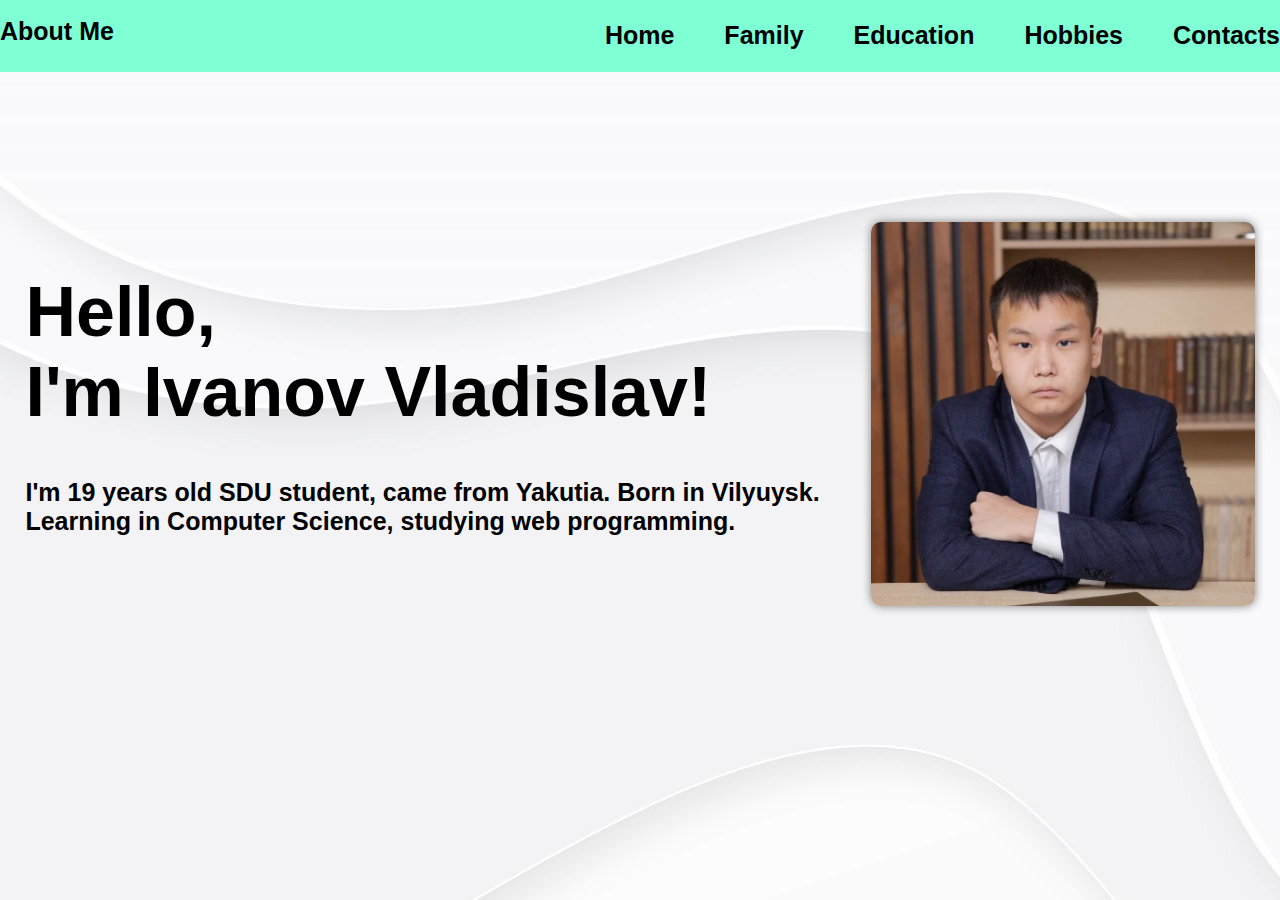
<file: index.html>
<!DOCTYPE html>
<html>
 <head>
  <meta charset="utf-8" />
  <title>AboutMe</title>
  <link href="style.css" rel="stylesheet"/>
 </head>

 <body>
    <div class="header">
        <div class="container">
            <div class="header-wrapper">
                <h1 class="text1">About Me</h1>
                <h1 class="headerbuttons">
                    <a href="index.html">Home</a>
                    <a href="family.html">Family</a>
                    <a href="education.html">Education</a>
                    <a href="hobbies.html">Hobbies</a>
                    <a href="contact.html">Contacts</a>
                </h1>
            </div>
        </div>
    </div>
    <div class="aboutme">
        <div class="container">
            <div class="aconwrap">
                <div class="atext">
                    <h1 class="atext1">Hello,<br> I'm Ivanov Vladislav!<br></h1>
                    <h1 class="atext2">I'm 19 years old SDU student, came from Yakutia. Born in Vilyuysk.<br> Learning in Computer Science, studying web programming.<br></h1>
                </div>
                <img src="img/2be2cd95-94a9-4c19-a0d0-8bd5e68eab9b.jpg" class="imga">
            </div>
        </div>
    </div>
</body>
</html>
</file>
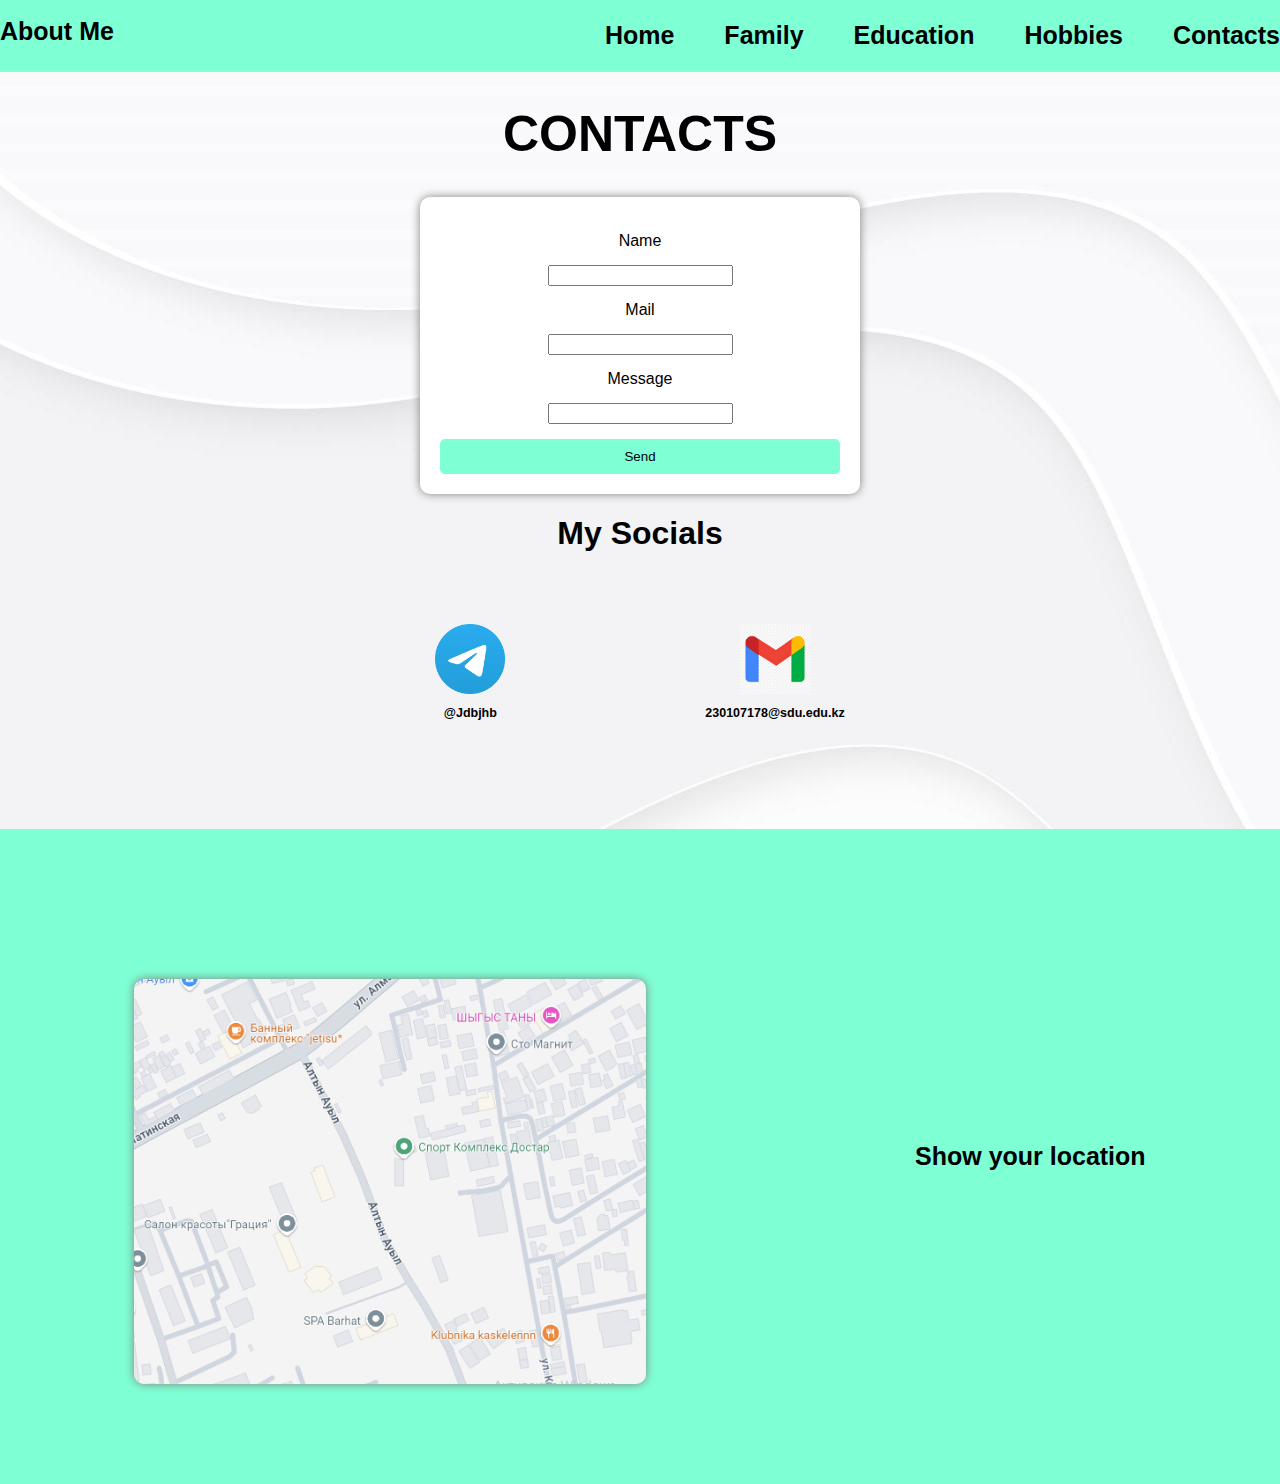
<file: Contact.html>
<!DOCTYPE html>
<html>
 <head>
  <meta charset="utf-8"/>
  <title>AboutMe</title>
  <link href="style.css" rel="stylesheet"/>
 </head>
 <body>
    <div class="header">
        <div class="container">
            <div class="header-wrapper">
                <h1 class="text1">About Me</h1>
                <h1 class="headerbuttons">
                    <a href="index.html">Home</a>
                    <a href="family.html">Family</a>
                    <a href="education.html">Education</a>
                    <a href="hobbies.html">Hobbies</a>
                    <a href="contact.html">Contacts</a>
                </h1>
            </div>
        </div>
    </div>
    <div class="contact">
        <div class="actext">
            <h1 class="actext1">CONTACTS</h1>
        </div>
        <div class="formvvod">
            <div class="fmestovvoda">
                Name
            </div>
            <input type="text">
            <div class="fmestovvoda">
                Mail
            </div>
            <input type="text">
            <div class="fmestovvoda">
                Message
            </div>
            <input type="text">
            <button class="btn">Send</button>
        </div>
    </div>
    <div class="socials">
        <div class="zsocial">
            <div class="container">
                <h1 class="zstext">My Socials</h1>
                <div class="os">
                    <div class="lblock2">
                        <img src="img/Telegram_2019_Logo.svg.webp" class="zimg">
                        <h1 class="ztext1">@Jdbjhb</h1>
                    </div>
                    <div class="1block2">
                        <img src="img/transparent-gmail-icon-google-mail-logo-with-vibrant-colors-and-m660d4ec2bd9db0.46699070.webp" class="zimg">
                        <h1 class="ztext1">230107178@sdu.edu.kz</h1>
                    </div>
                </div>
            </div>
        </div>
    </div>
    <div class="location">
        <div class="container">
            <div class="lblock1">
                <img src="img/location.png" class="limg">
                <div class="ltext">
                    <h1 class="ltext1">Show your location</h1>
                </div>
            </div>
        </div>
    </div>
 </body>
</file>
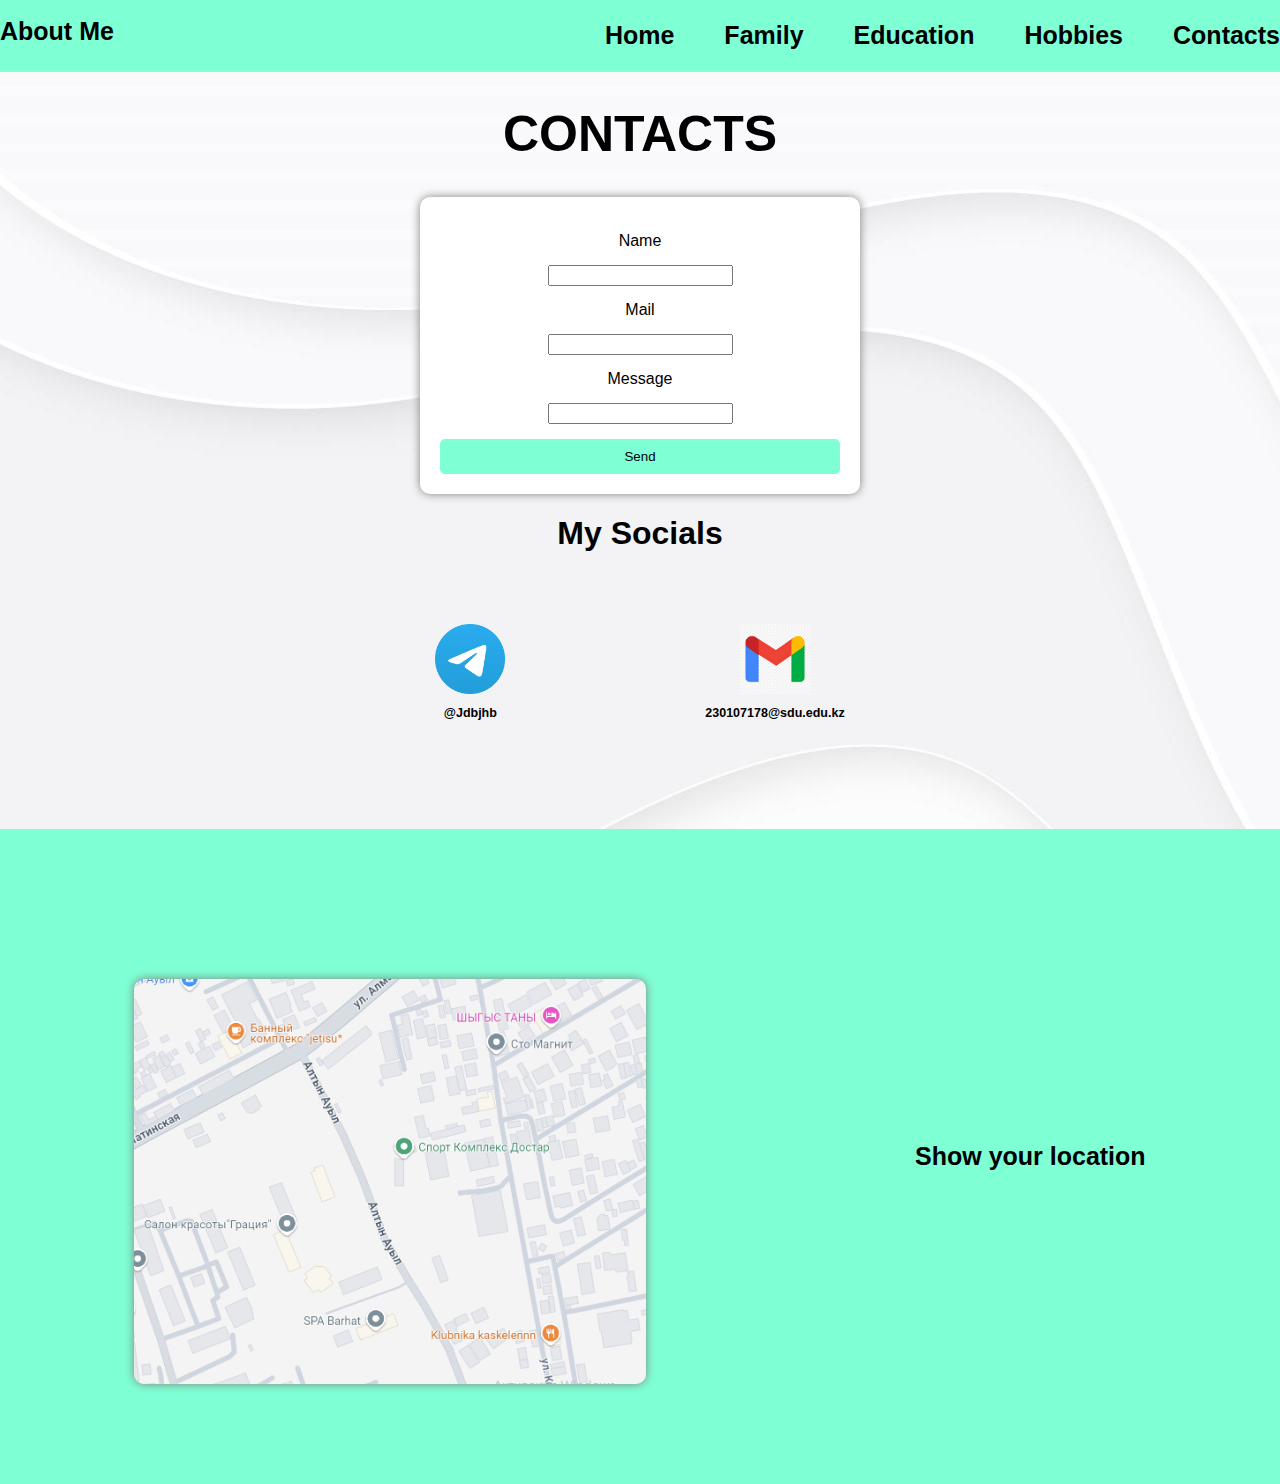
<file: contact.html>
<!DOCTYPE html>
<html>
 <head>
  <meta charset="utf-8"/>
  <title>AboutMe</title>
  <link href="style.css" rel="stylesheet"/>
 </head>
 <body>
    <div class="header">
        <div class="container">
            <div class="header-wrapper">
                <h1 class="text1">About Me</h1>
                <h1 class="headerbuttons">
                    <a href="index.html">Home</a>
                    <a href="family.html">Family</a>
                    <a href="education.html">Education</a>
                    <a href="hobbies.html">Hobbies</a>
                    <a href="contact.html">Contacts</a>
                </h1>
            </div>
        </div>
    </div>
    <div class="contact">
        <div class="actext">
            <h1 class="actext1">CONTACTS</h1>
        </div>
        <div class="formvvod">
            <div class="fmestovvoda">
                Name
            </div>
            <input type="text">
            <div class="fmestovvoda">
                Mail
            </div>
            <input type="text">
            <div class="fmestovvoda">
                Message
            </div>
            <input type="text">
            <button class="btn">Send</button>
        </div>
    </div>
    <div class="socials">
        <div class="zsocial">
            <div class="container">
                <h1 class="zstext">My Socials</h1>
                <div class="os">
                    <div class="lblock2">
                        <img src="img/Telegram_2019_Logo.svg.webp" class="zimg">
                        <h1 class="ztext1">@Jdbjhb</h1>
                    </div>
                    <div class="1block2">
                        <img src="img/transparent-gmail-icon-google-mail-logo-with-vibrant-colors-and-m660d4ec2bd9db0.46699070.webp" class="zimg">
                        <h1 class="ztext1">230107178@sdu.edu.kz</h1>
                    </div>
                </div>
            </div>
        </div>
    </div>
    <div class="location">
        <div class="container">
            <div class="lblock1">
                <img src="img/location.png" class="limg">
                <div class="ltext">
                    <h1 class="ltext1">Show your location</h1>
                </div>
            </div>
        </div>
    </div>
 </body>
</file>
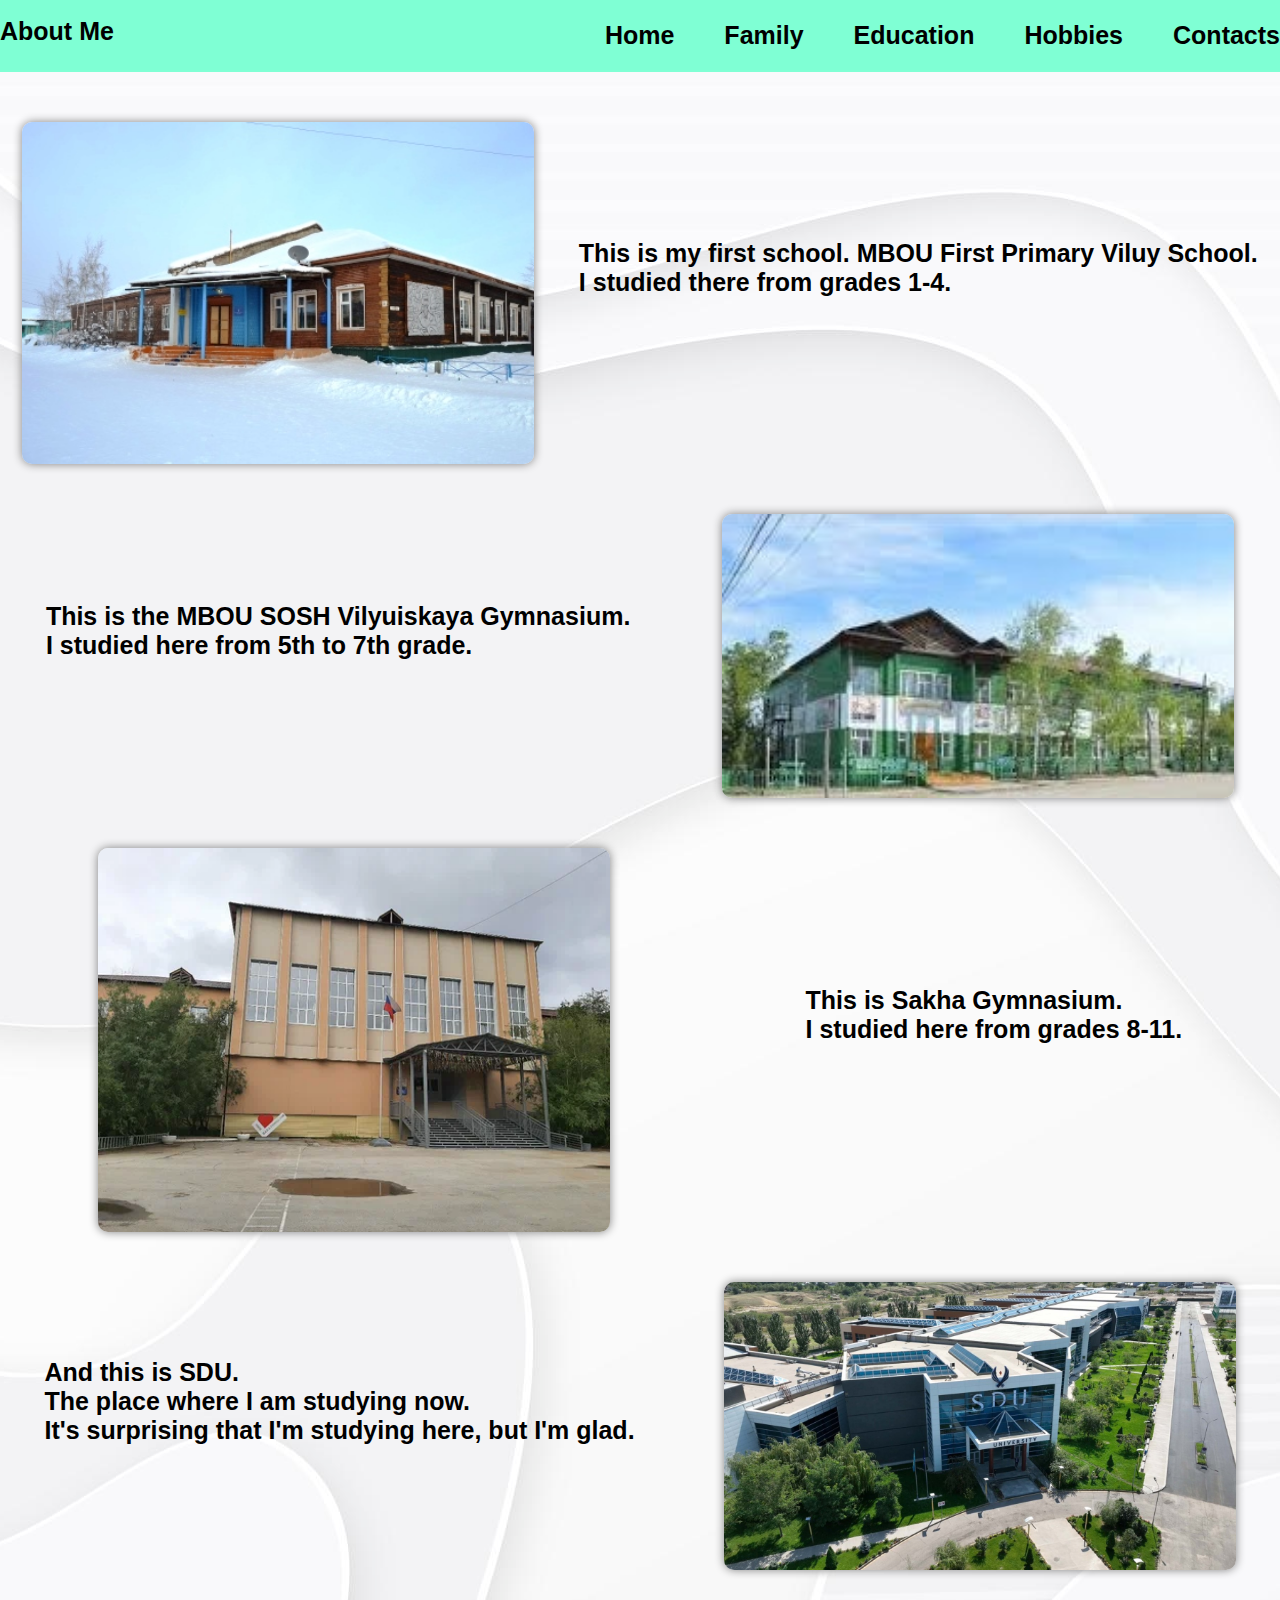
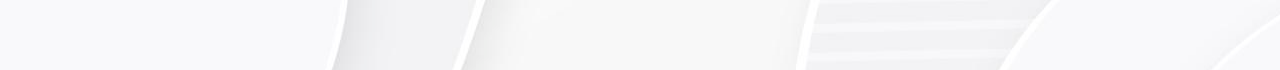
<file: Education.html>
<!DOCTYPE html>
<html>
 <head>
  <meta charset="utf-8" />
  <title>AboutMe</title>
  <link href="style.css" rel="stylesheet"/>
 </head>

 <body>
    <div class="header">
        <div class="container">
            <div class="header-wrapper">
                <h1 class="text1">About Me</h1>
                <h1 class="headerbuttons">
                    <a href="index.html">Home</a>
                    <a href="family.html">Family</a>
                    <a href="education.html">Education</a>
                    <a href="hobbies.html">Hobbies</a>
                    <a href="contact.html">Contacts</a>
                </h1>
            </div>
        </div>
    </div>
    <div class="education">
        <div class="container">
            <div class="eblock1">
                <img src="img/DSC_0881.jpg" class="imge">
                <div class="etext">
                    <h1 class="etext1">This is my first school. MBOU First Primary Viluy School.<br> I studied there from grades 1-4.<br></h1>
                </div>
            </div>
            <div class="eblock1">
                <div class="etext">
                    <h1 class="etext2">This is the MBOU SOSH Vilyuiskaya Gymnasium.<br> I studied here from 5th to 7th grade.<br></h1>
                </div>
                <img src="img/download1.jpg" class="imge">
            </div>
            <div class="eblock1">
                <img src="img/L_height.webp" class="imge">
                <div class="etext">
                    <h1 class="etext3">This is Sakha Gymnasium.<br> I studied here from grades 8-11.<br></h1>
                </div>
            </div>
            <div class="eblock1">
                <div class="etext">
                    <h1 class="etext4">And this is SDU.<br> The place where I am studying now. <br>It's surprising that I'm studying here, but I'm glad.<br></h1>
                </div>
                <img src="img/1693930293_222.jpg" class="imge">
            </div>
        </div>
    </div>
 </body>
</file>
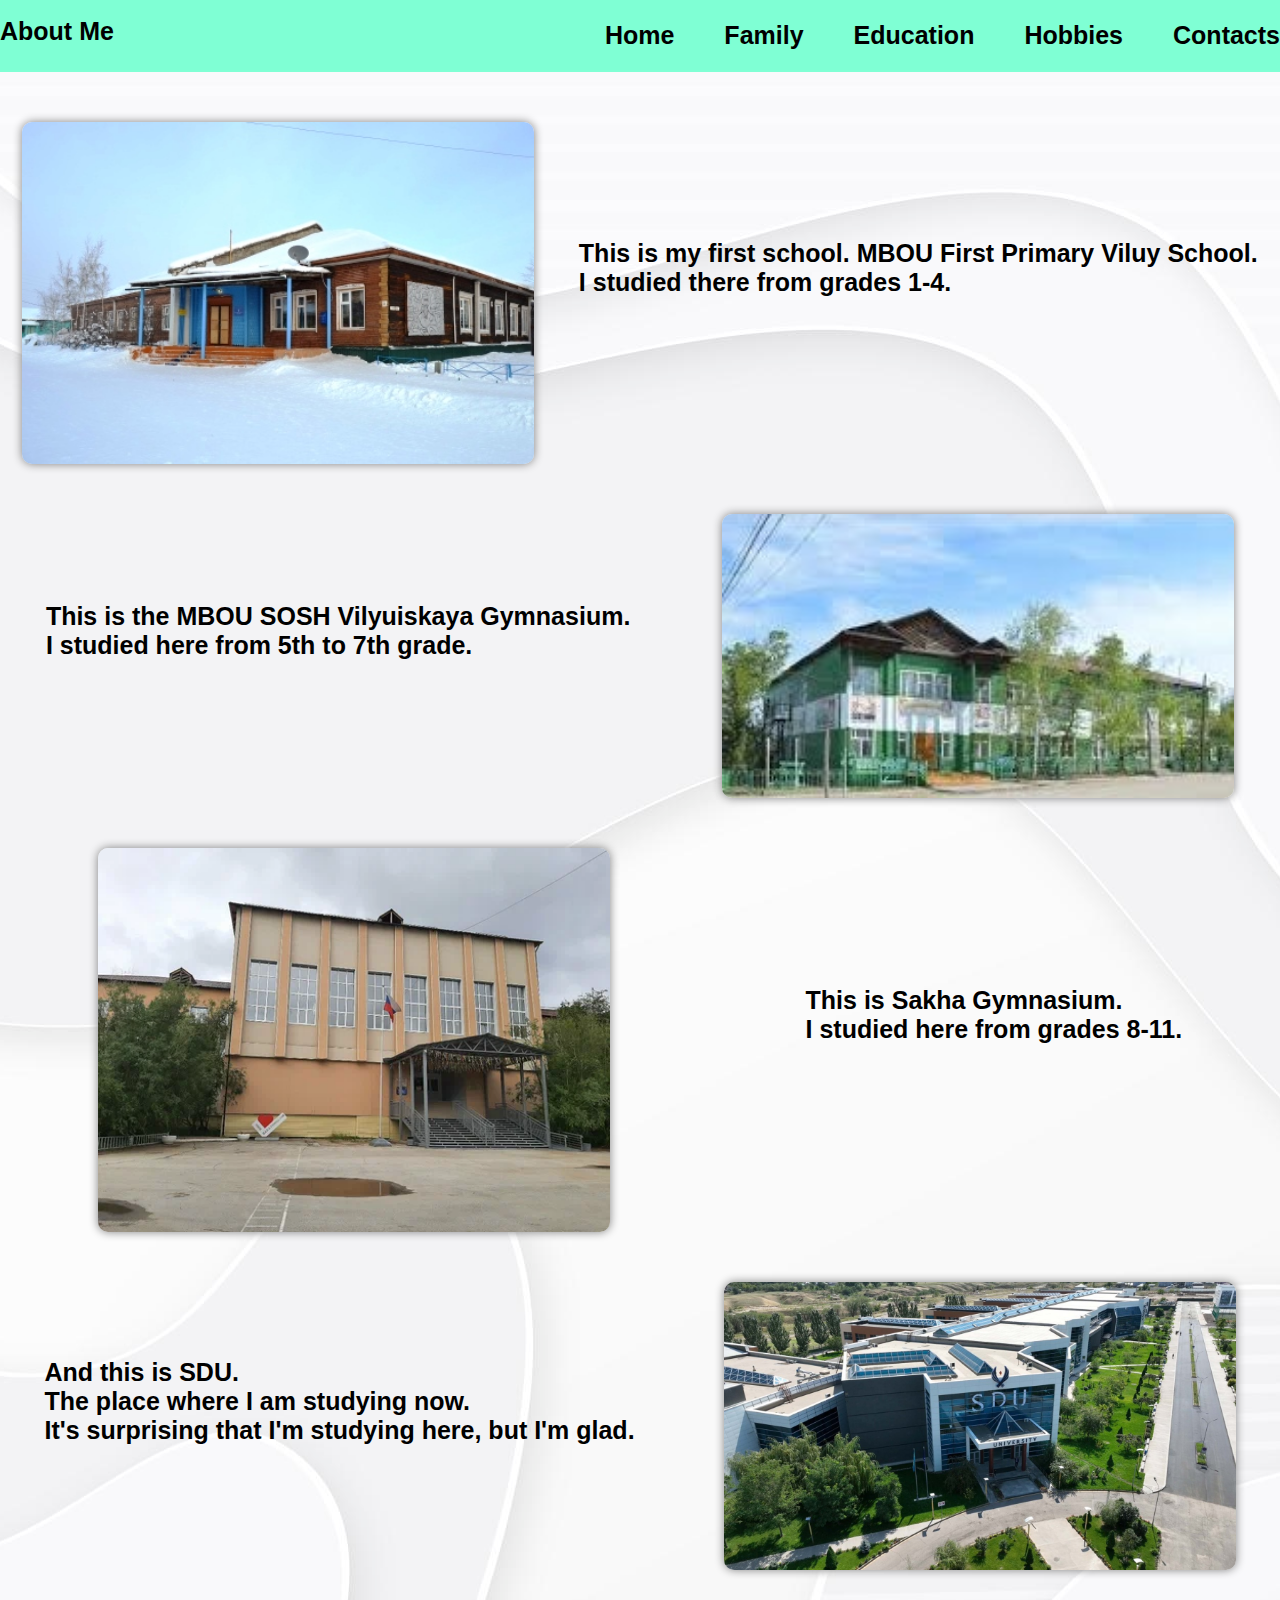
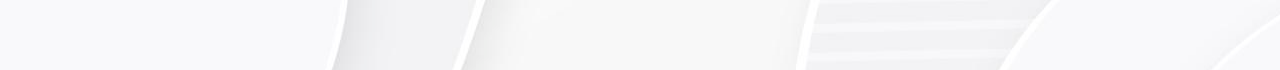
<file: education.html>
<!DOCTYPE html>
<html>
 <head>
  <meta charset="utf-8" />
  <title>AboutMe</title>
  <link href="style.css" rel="stylesheet"/>
 </head>

 <body>
    <div class="header">
        <div class="container">
            <div class="header-wrapper">
                <h1 class="text1">About Me</h1>
                <h1 class="headerbuttons">
                    <a href="index.html">Home</a>
                    <a href="family.html">Family</a>
                    <a href="education.html">Education</a>
                    <a href="hobbies.html">Hobbies</a>
                    <a href="contact.html">Contacts</a>
                </h1>
            </div>
        </div>
    </div>
    <div class="education">
        <div class="container">
            <div class="eblock1">
                <img src="img/DSC_0881.jpg" class="imge">
                <div class="etext">
                    <h1 class="etext1">This is my first school. MBOU First Primary Viluy School.<br> I studied there from grades 1-4.<br></h1>
                </div>
            </div>
            <div class="eblock1">
                <div class="etext">
                    <h1 class="etext2">This is the MBOU SOSH Vilyuiskaya Gymnasium.<br> I studied here from 5th to 7th grade.<br></h1>
                </div>
                <img src="img/download1.jpg" class="imge">
            </div>
            <div class="eblock1">
                <img src="img/L_height.webp" class="imge">
                <div class="etext">
                    <h1 class="etext3">This is Sakha Gymnasium.<br> I studied here from grades 8-11.<br></h1>
                </div>
            </div>
            <div class="eblock1">
                <div class="etext">
                    <h1 class="etext4">And this is SDU.<br> The place where I am studying now. <br>It's surprising that I'm studying here, but I'm glad.<br></h1>
                </div>
                <img src="img/1693930293_222.jpg" class="imge">
            </div>
        </div>
    </div>
 </body>
</file>
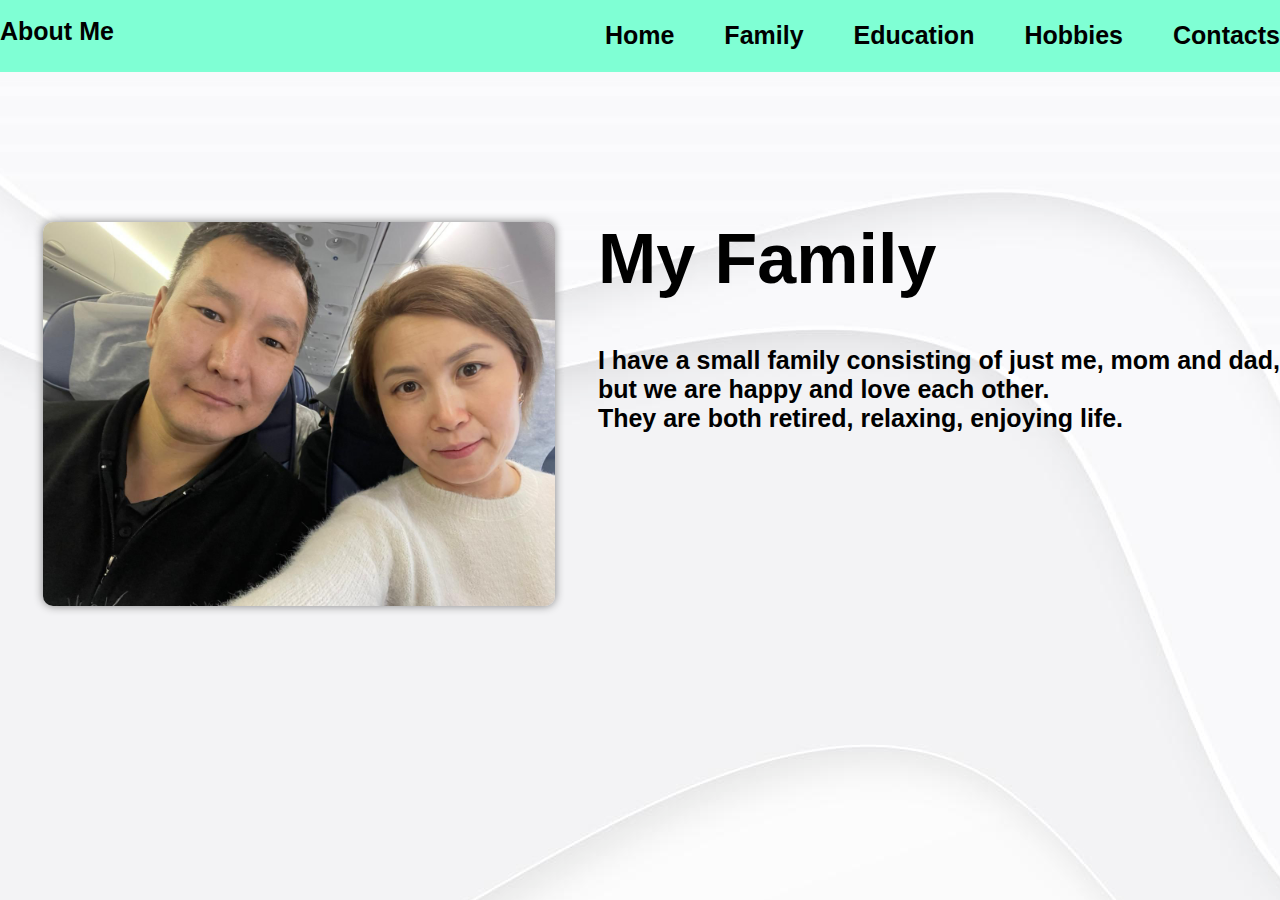
<file: Family.html>
<!DOCTYPE html>
<html>
 <head>
  <meta charset="utf-8" />
  <title>AboutMe</title>
  <link href="style.css" rel="stylesheet"/>
 </head>

 <body>
    <div class="header">
        <div class="container">
            <div class="header-wrapper">
                <h1 class="text1">About Me</h1>
                <h1 class="headerbuttons">
                    <a href="index.html">Home</a>
                    <a href="family.html">Family</a>
                    <a href="education.html">Education</a>
                    <a href="hobbies.html">Hobbies</a>
                    <a href="contact.html">Contacts</a>
                </h1>
            </div>
        </div>
    </div>
    <div class="family">
        <div class="container">
            <div class="fblock">
                <img src="img/755174cb-0e94-45d6-aed0-c2bff622f510.jpg" class="imgf">
                <div class="ftext">
                    <h1 class="ftext1">My Family</h1>
                    <h1 class="ftext2">I have a small family consisting of just me, mom and dad,<br> but we are happy and love each other.<br>They are both retired, relaxing, enjoying life.<br></h1>
                </div>
            </div>
        </div>
    </div>
 </body>
</file>
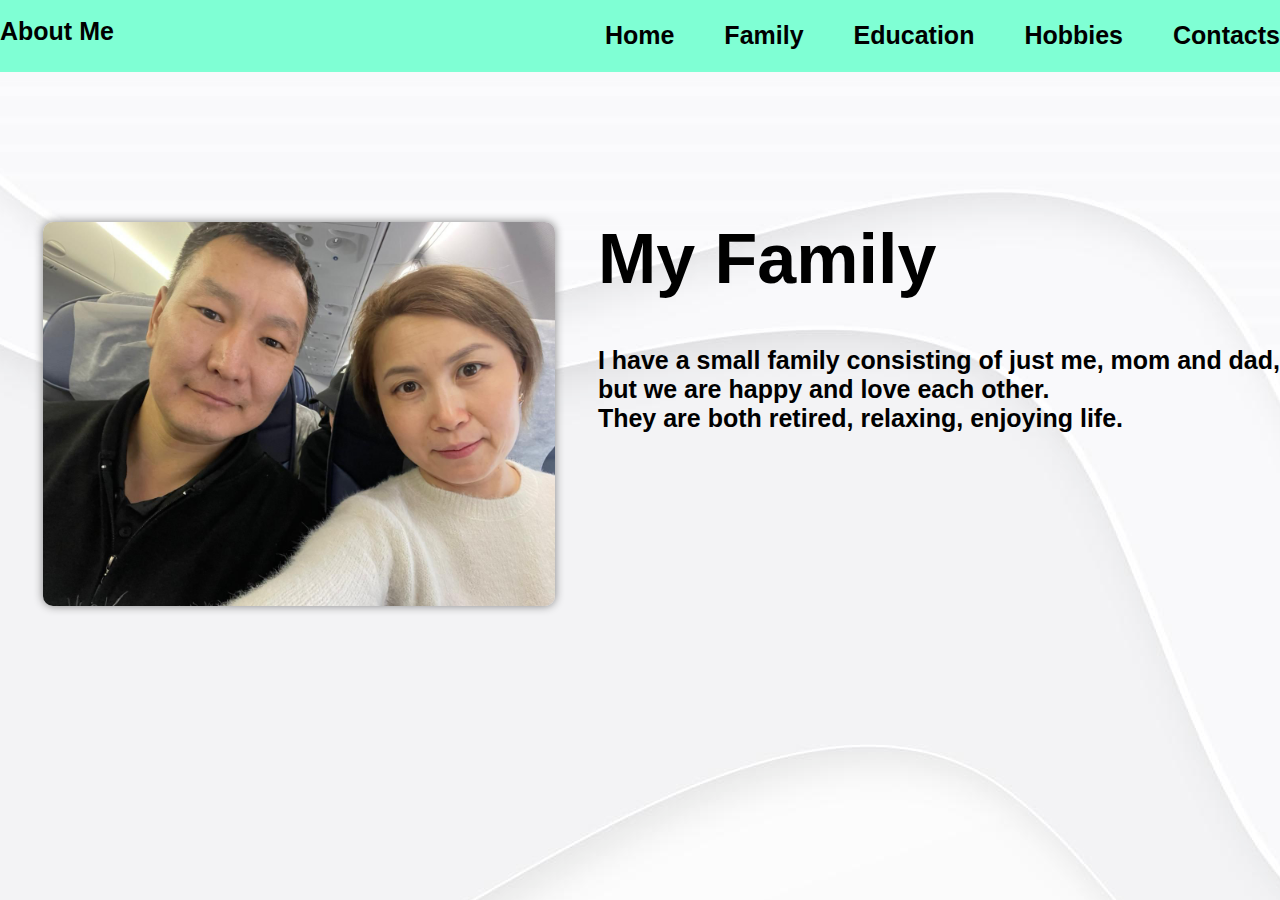
<file: family.html>
<!DOCTYPE html>
<html>
 <head>
  <meta charset="utf-8" />
  <title>AboutMe</title>
  <link href="style.css" rel="stylesheet"/>
 </head>

 <body>
    <div class="header">
        <div class="container">
            <div class="header-wrapper">
                <h1 class="text1">About Me</h1>
                <h1 class="headerbuttons">
                    <a href="index.html">Home</a>
                    <a href="family.html">Family</a>
                    <a href="education.html">Education</a>
                    <a href="hobbies.html">Hobbies</a>
                    <a href="contact.html">Contacts</a>
                </h1>
            </div>
        </div>
    </div>
    <div class="family">
        <div class="container">
            <div class="fblock">
                <img src="img/755174cb-0e94-45d6-aed0-c2bff622f510.jpg" class="imgf">
                <div class="ftext">
                    <h1 class="ftext1">My Family</h1>
                    <h1 class="ftext2">I have a small family consisting of just me, mom and dad,<br> but we are happy and love each other.<br>They are both retired, relaxing, enjoying life.<br></h1>
                </div>
            </div>
        </div>
    </div>
 </body>
</file>
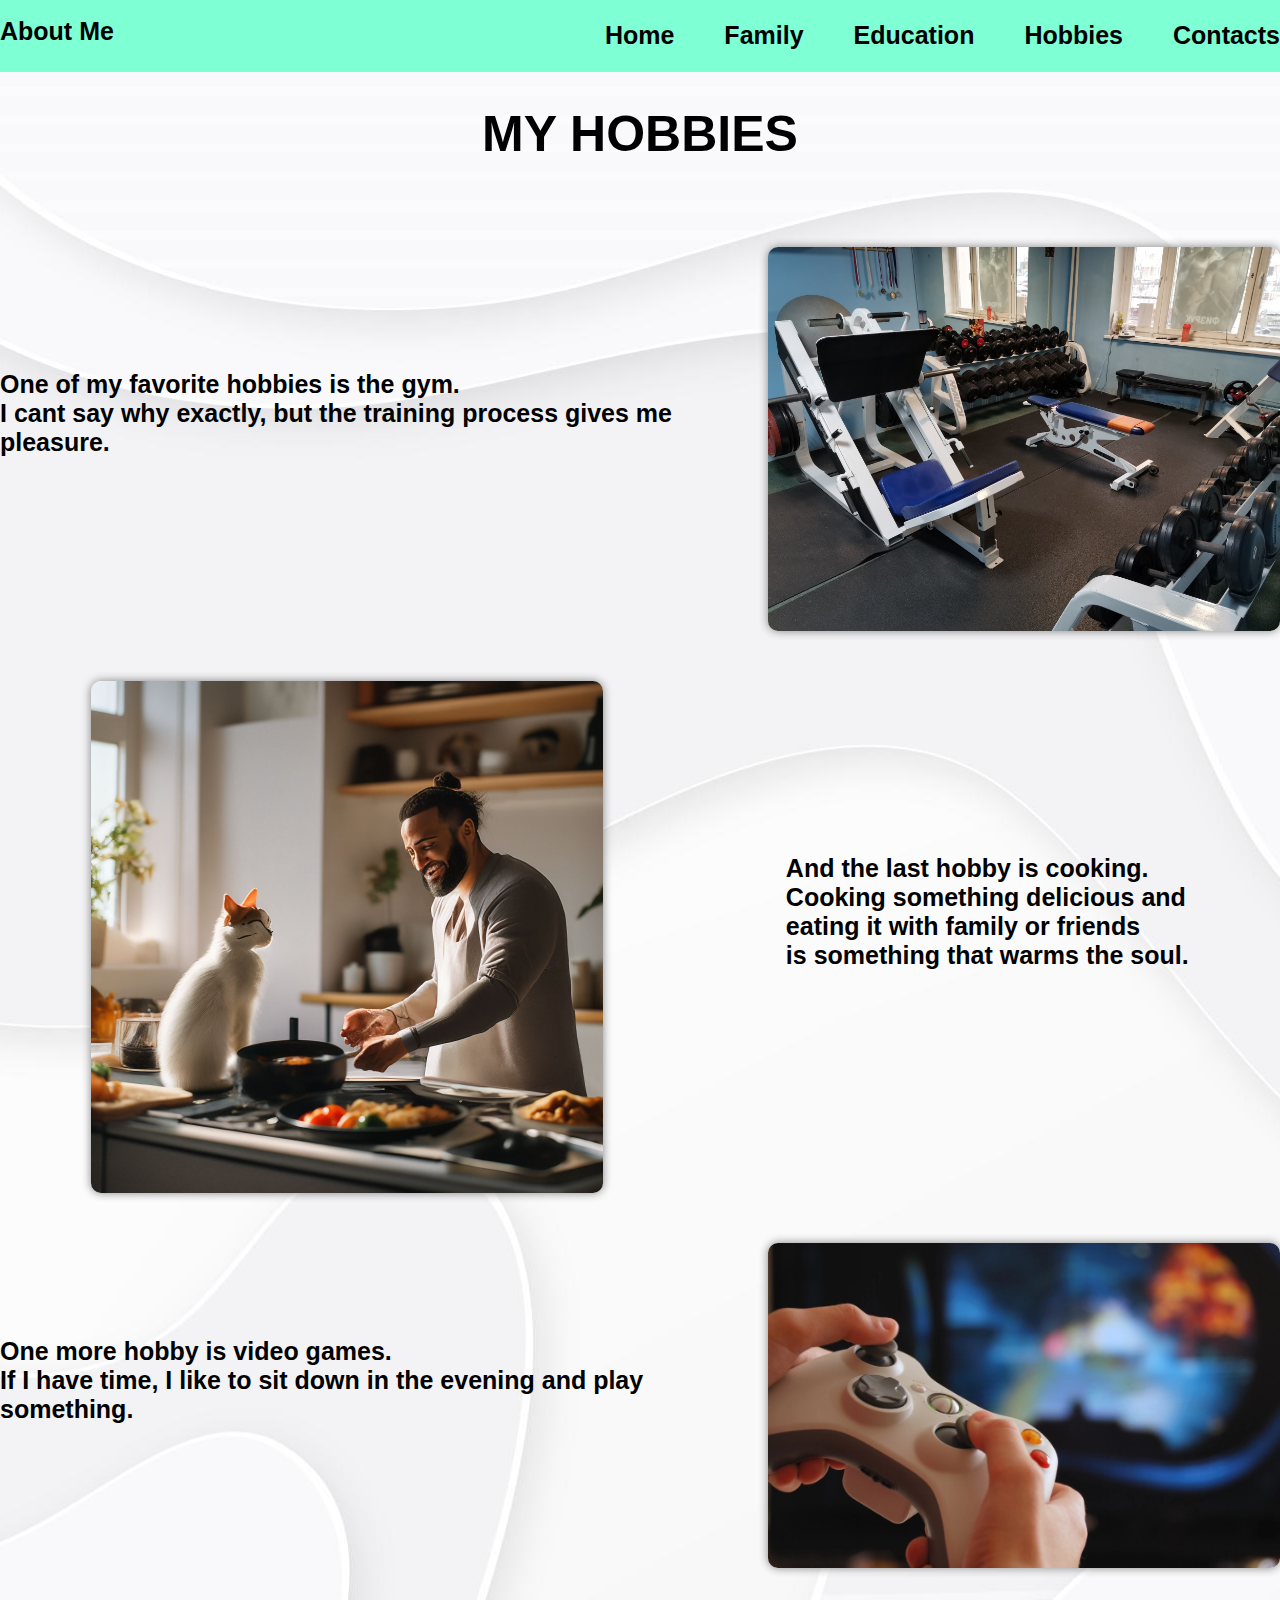
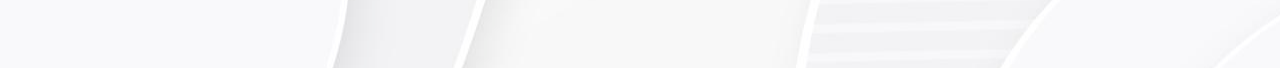
<file: Hobbies.html>
<!DOCTYPE html>
<html>
 <head>
  <meta charset="utf-8" />
  <title>AboutMe</title>
  <link href="style.css" rel="stylesheet"/>
 </head>

 <body>
    <div class="header">
        <div class="container">
            <div class="header-wrapper">
                <h1 class="text1">About Me</h1>
                <h1 class="headerbuttons">
                    <a href="index.html">Home</a>
                    <a href="family.html">Family</a>
                    <a href="education.html">Education</a>
                    <a href="hobbies.html">Hobbies</a>
                    <a href="contact.html">Contacts</a>
                </h1>
            </div>
        </div>
    </div>
    <div class="hobbies">
        <div class="amhtext">
            <h1 class="amhtext1">MY HOBBIES</h1>
        </div>
        <div class="container">
            <div class="hblock1">
                <div class="htext">
                    <h1 class="htext1">One of my favorite hobbies is the gym.<br> I cant say why exactly, but the training process gives me pleasure.<br></h1>
                </div>
                <img src="img/54ec0225a22e5f8e6a8b4573_5f0ec59b538d7.jpg" class="imgh">
            </div>
            <div class="hblock1">
                <img src="img/87d68e8196df11ee98921e2d0b427d15_upscaled.jpg" class="imgh">
                <div class="htext">
                    <h1 class="htext4">And the last hobby is cooking.<br> Cooking something delicious and<br> eating it with family or friends<br> is something that warms the soul.<br></h1>
                </div>
            </div>
            <div class="hblock1">
                <div class="htext">
                    <h1 class="htext3">One more hobby is video games.<br> If I have time, I like to sit down in the evening and play something.<br></h1>
                </div>
                <img src="img/Depositphotos_1165710_original.webp" class="imgh">
            </div>
        </div>
    </div>
 </body>
</file>
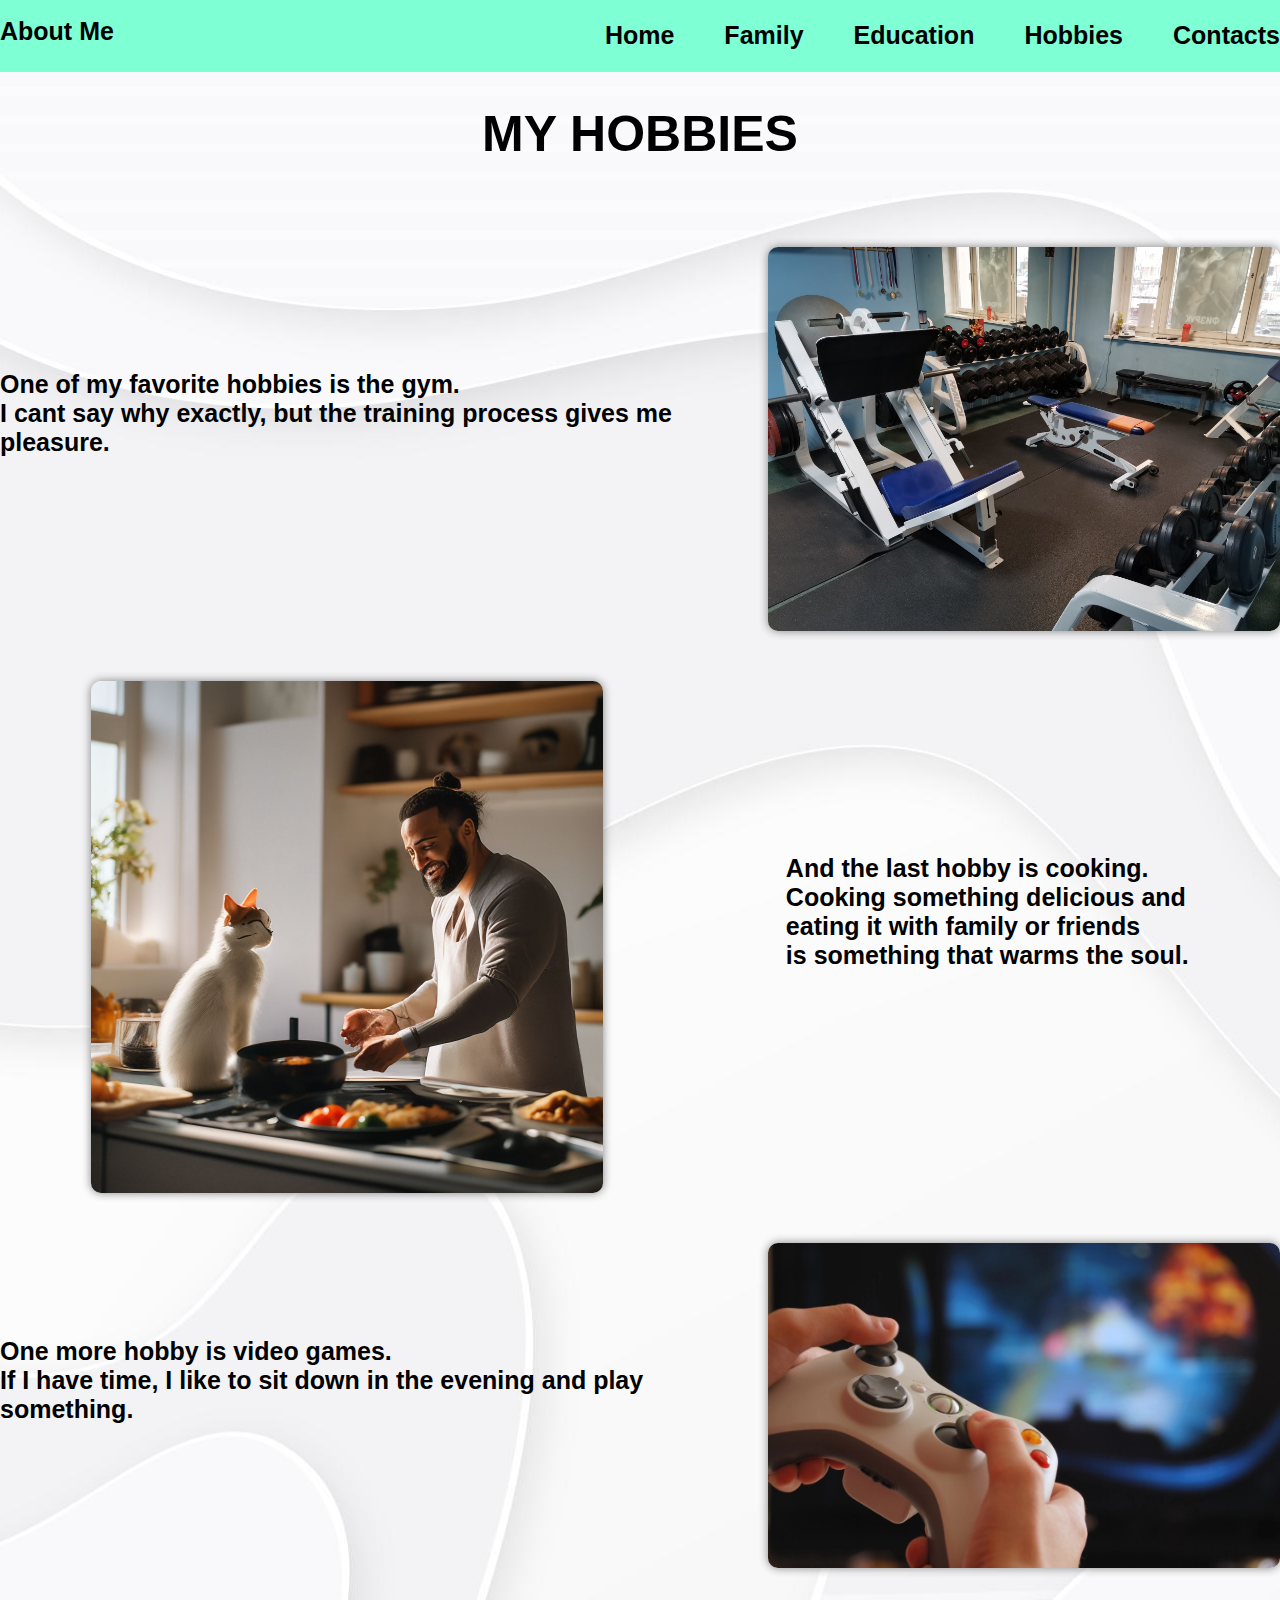
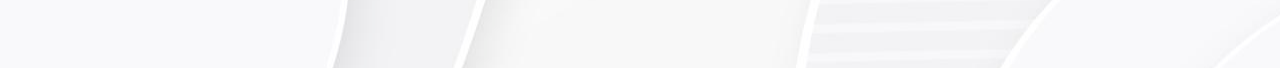
<file: hobbies.html>
<!DOCTYPE html>
<html>
 <head>
  <meta charset="utf-8" />
  <title>AboutMe</title>
  <link href="style.css" rel="stylesheet"/>
 </head>

 <body>
    <div class="header">
        <div class="container">
            <div class="header-wrapper">
                <h1 class="text1">About Me</h1>
                <h1 class="headerbuttons">
                    <a href="index.html">Home</a>
                    <a href="family.html">Family</a>
                    <a href="education.html">Education</a>
                    <a href="hobbies.html">Hobbies</a>
                    <a href="contact.html">Contacts</a>
                </h1>
            </div>
        </div>
    </div>
    <div class="hobbies">
        <div class="amhtext">
            <h1 class="amhtext1">MY HOBBIES</h1>
        </div>
        <div class="container">
            <div class="hblock1">
                <div class="htext">
                    <h1 class="htext1">One of my favorite hobbies is the gym.<br> I cant say why exactly, but the training process gives me pleasure.<br></h1>
                </div>
                <img src="img/54ec0225a22e5f8e6a8b4573_5f0ec59b538d7.jpg" class="imgh">
            </div>
            <div class="hblock1">
                <img src="img/87d68e8196df11ee98921e2d0b427d15_upscaled.jpg" class="imgh">
                <div class="htext">
                    <h1 class="htext4">And the last hobby is cooking.<br> Cooking something delicious and<br> eating it with family or friends<br> is something that warms the soul.<br></h1>
                </div>
            </div>
            <div class="hblock1">
                <div class="htext">
                    <h1 class="htext3">One more hobby is video games.<br> If I have time, I like to sit down in the evening and play something.<br></h1>
                </div>
                <img src="img/Depositphotos_1165710_original.webp" class="imgh">
            </div>
        </div>
    </div>
 </body>
</file>
<file: style.css>
body, html{
    font-family: 'Lucida Sans', 'Lucida Sans Regular', 'Lucida Grande', 'Lucida Sans Unicode', Geneva, Verdana, sans-serif;
    font-weight: 100;
    margin: 0;
    background-image: url(img/4851105.jpg);
    background-position: center top;
}
.header{
    background-color: aquamarine;
    display: flex;
}
.text1{
    font-size: 25px;
    color: black;
}
.container {
    max-width: 1280px;
    width: 100%;
    margin: 0 auto;
}
.headerbuttons a{
    font-size: 25px;
    color: black;
    margin-left: 50px;
    text-decoration: none;
}
.header-wrapper {
    display: flex;
    justify-content: space-between;
}
.headerbuttons{
    display: flex;
}
.atext1{
    font-size: 70px;
    color: black;
}
.atext2{
    font-size: 25px;
    color: black;
}
.aboutme{
    display: flex;
    padding-top: 100px;
}
.imga{
    height: auto;
    width: 30%;
    margin: auto;
    margin-top: 50px;
    border-radius: 10px;
    box-shadow: 0 0 10px gray;
}
.atext{
    margin: auto;
}
.aconwrap{
    display: flex;
    justify-content: space-between;
}
.family{
    padding-top: 100px;
}
.imgf{
    height: auto;
    width: 40%;
    margin: auto;
    margin-top: 50px;
    border-radius: 10px;
    box-shadow: 0 0 10px gray;
}
.ftext1{
    font-size: 70px;
    color: black;
}
.ftext2{
    font-size: 25px;
    color: black;
}
.fblock{
    display: flex;
    margin: auto;
}
.imge{
    height: auto;
    width: 40%;
    margin: auto;
    margin-top: 50px;
    border-radius: 10px;
    box-shadow: 0 0 10px gray;
}
.etext1{
    font-size: 25px;
    color: black;
}
.etext{
    display: flex;
    margin: auto;
}
.eblock1{
    display: flex;
    margin: auto;
}
.etext2{
    font-size: 25px;
    color: black;
}
.etext3{
    font-size: 25px;
    color: black;
}
.etext4{
    font-size: 25px;
    color: black;
}
.education{
    padding-bottom: 100px;
}
.amhtext{
    text-align: center;
}
.amhtext1{
    font-size: 50px;
    color: black;
}
.hblock1{
    display: flex;
    margin: auto;
}
.htext1{
    font-size: 25px;
    color: black; 
}
.imgh{
    height: auto;
    width: 40%;
    margin: auto;
    margin-top: 50px;
    border-radius: 10px;
    box-shadow: 0 0 10px gray; 
}
.htext{
    display: flex;
    margin: auto;
}
.htext2{
    font-size: 25px;
    color: black; 
}
.htext3{
    font-size: 25px;
    color: black; 
}
.htext4{
    font-size: 25px;
    color: black;
}
.hobbies{
    padding-bottom: 100px;
}
.actext{
    text-align: center;
}
.actext1{
    font-size: 50px;
    color: black;
}
.formvvod{
    max-width: 400px;
    margin: auto;
    background-color: white;
    padding: 20px;
    border-radius: 10px;
    box-shadow: 0 0 10px gray;
    text-align: center;
}
.fmestovvoda{
    margin-bottom: 15px;
    margin-top: 15px;
}
.btn{
    width: 100%;
    padding: 10px;
    background-color: aquamarine;
    color: black;
    border: none;
    border-radius: 5px;
    cursor: pointer;
    margin-top: 15px;
}
.limg{
    height: auto;
    width: 40%;
    margin: auto;
    margin-top: 50px;
    border-radius: 10px;
    box-shadow: 0 0 10px gray;
}
.ltext1{
    font-size: 25px;
    color: black;
}
.location{
    display: flex;
    margin: auto;
}
.lblock1{
    display: flex;
    margin: auto;
}
.ltext{
    display: flex;
    margin: auto;
}
.location{
    padding-bottom: 100px;
    padding-top: 100px;
    background-color:aquamarine;
}
.zsocial{
    text-align: center;
}
.zctext{
    font-size:50px;
    color:black;
}
.lblock2{
    flex-direction: column;
    margin-right: 200px;
    padding-bottom: 100px;
}
.ztext1{
    font-size: 12.5px;
    color: black;
    text-align: center;
}
.zimg{
    width: 70px;
    margin-top: 50px;
}
.os{
    display: flex;
    justify-content: center;
}
</file>
